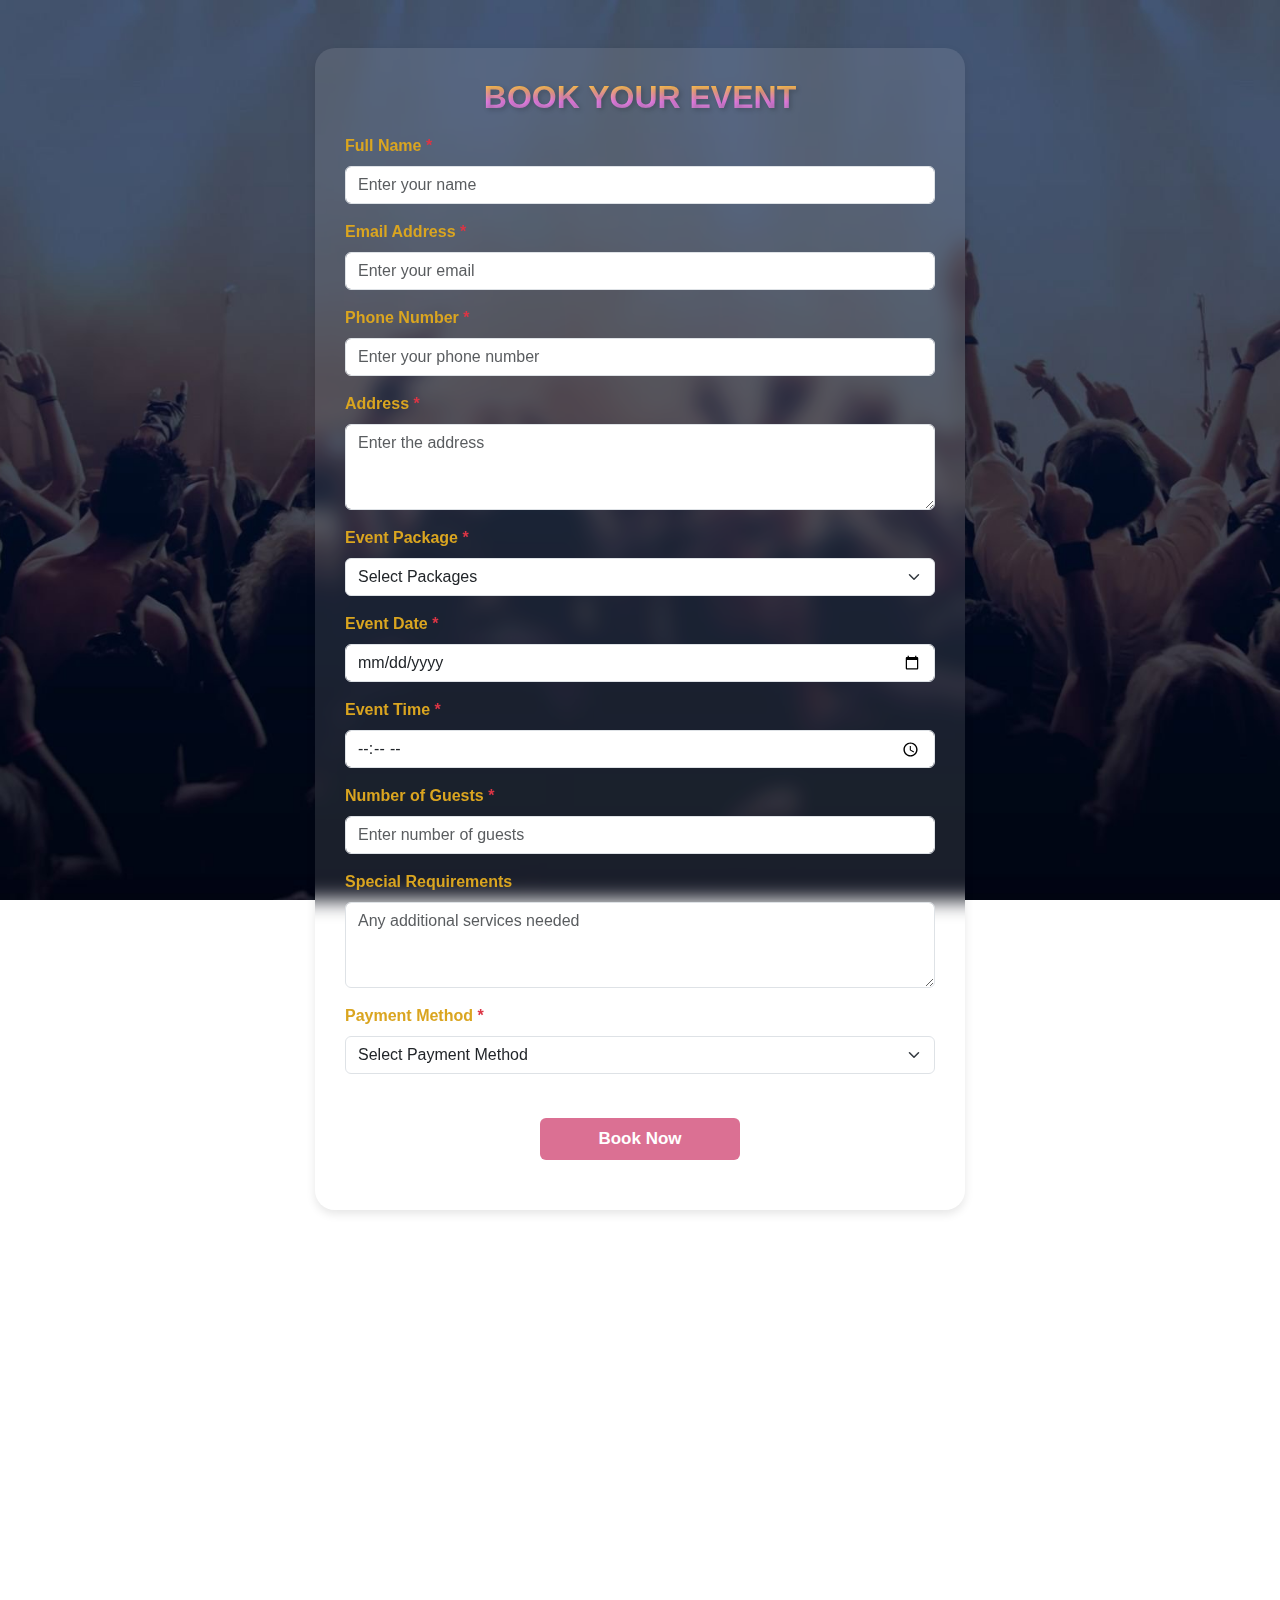
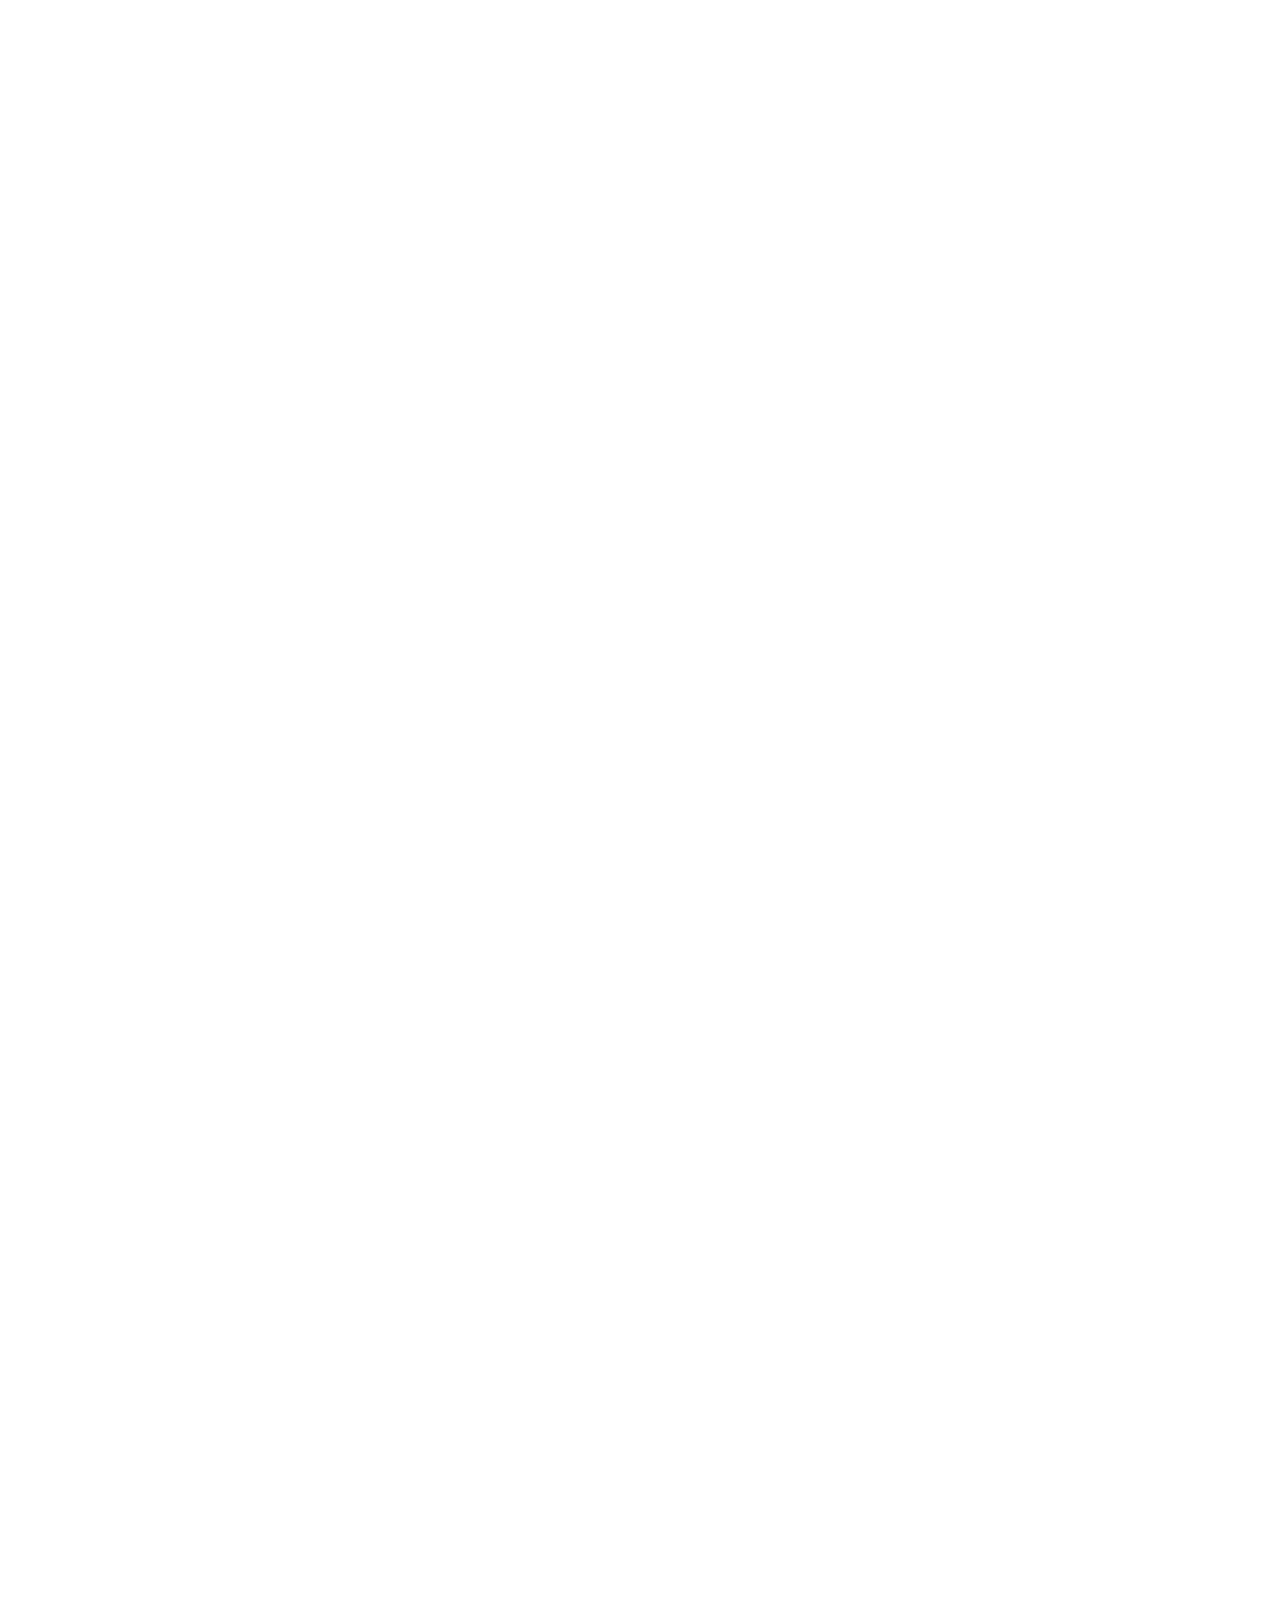
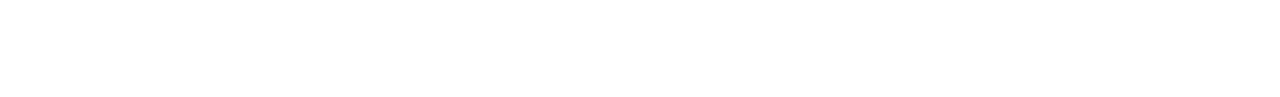
<file: about.html>
<!DOCTYPE html>
<html lang="en">
<head>
    <meta charset="UTF-8">
    <meta name="viewport" content="width=device-width, initial-scale=1.0">
    <title>Book Now</title>
    <link href="https://cdn.jsdelivr.net/npm/bootstrap@5.3.0/dist/css/bootstrap.min.css" rel="stylesheet">
    <link rel="stylesheet" href="style.css">
</head>
<body style="background: url('forms.jpg') no-repeat center center fixed; background-size: cover;">

    <div id="bookingContainer" class="container mt-5">
        <h2 class="event text-center">Book Your Event</h2>
        <form id="eventForm">
            <div class="mb-3">
                <label for="name" class="form-label">Full Name <span class="text-danger">*</span></label>
                <input type="text" class="form-control" id="name" placeholder="Enter your name" required>
            </div>
            <div class="mb-3">
                <label for="email" class="form-label">Email Address <span class="text-danger">*</span></label>
                <input type="email" class="form-control" id="email" placeholder="Enter your email" required>
            </div>
            <div class="mb-3">
                <label for="phone" class="form-label">Phone Number <span class="text-danger">*</span></label>
                <input type="tel" class="form-control" id="phone" placeholder="Enter your phone number" required>
            </div>
            <div class="mb-3">
                <label for="address" class="form-label">Address <span class="text-danger">*</span></label>
                <textarea class="form-control" id="address" rows="3" placeholder="Enter the address" required></textarea>
            </div>
            <div class="mb-3">
                <label for="eventType" class="form-label">Event Package <span class="text-danger">*</span></label>
                <select class="form-select" id="eventType" required>
                    <option value="">Select Packages</option>
                    <option value="wedding">Basic Packages - $50,000</option>
                    <option value="birthday">Premium Package - $1,50,000</option>
                    <option value="corporate">Luxury Package - $2,00,000</option>
                </select>
            </div>
            <div class="mb-3">
                <label for="date" class="form-label">Event Date <span class="text-danger">*</span></label>
                <input type="date" class="form-control" id="date" required>
            </div>
            <div class="mb-3">
                <label for="time" class="form-label">Event Time <span class="text-danger">*</span></label>
                <input type="time" class="form-control" id="time" required>
            </div>
            <div class="mb-3">
                <label for="guests" class="form-label">Number of Guests <span class="text-danger">*</span></label>
                <input type="number" class="form-control" id="guests" placeholder="Enter number of guests" required>
            </div>
            
            <div class="mb-3">
                <label for="requirements" class="form-label">Special Requirements</label>
                <textarea class="form-control" id="requirements" rows="3" placeholder="Any additional services needed"></textarea>
            </div>
            <div class="mb-4">
                <label for="payment" class="form-label">Payment Method <span class="text-danger">*</span></label>
                <select class="form-select" id="payment" required>
                    <option value="">Select Payment Method</option>
                    <option value="credit_card">Credit Card</option>
                    <option value="paypal">Gpay</option>
                    <option value="bank_transfer">Bank Transfer</option>
                </select>
            </div>
            
            

            <div class="d-flex justify-content-center">
                <button type="submit" class="btn btn-primary w-100" id="bookBtn">Book Now</button>
            </div>
        </form>
    </div>

    <script>
        document.getElementById("eventForm").addEventListener("submit", function(event) {
            event.preventDefault(); 

            let button = document.getElementById("bookBtn");
            button.innerText = "Processing...";
            button.disabled = true;

            setTimeout(function() {
                // Remove the entire booking container
                document.getElementById("bookingContainer").remove();

                // Create success message dynamically with transparency
                let successMessage = document.createElement("div");
                successMessage.className = "success-container";
                successMessage.innerHTML = `
                        <h3>Successfully Booked!</h3>
                        <p>Your event has been successfully booked.</p>
                        <a href="index.html" class="btn btn-pink">Go to Home Page</a>
                    </div>
                `;

                document.body.appendChild(successMessage);
            }, 2000);
        });
    </script>
</body>
</html>
</file>
<file: style.css>
* {
    font-family: "Poppins", sans-serif;
    margin: 0;
    padding: 0;
    box-sizing: border-box;
    text-decoration: none;
    transition: .5s linear;
    scroll-behavior: smooth;
}
body .homepage {
    background-image: url('');
}
body, html {
    width: 100%;
    height: 190%;
}
body{
    overflow-x: hidden;
}


.header {
    position: fixed;
    top: 0;
    left: 0;
    right: 0;
    background: #213555;
    z-index: 1000;
    display: flex;
    align-items: center;
    justify-content: space-between;
    padding: 1rem 9%;
}

.header .logo {
    color: aliceblue;
    font-weight: bold;
    font-size: 2rem;
}

.header .logo span {
    color: goldenrod;
}

.header .navbar a {
    font-size: 1.3rem;
    color: aliceblue;
    margin-left: 3rem;
}

.header .navbar a:hover {
    color: black;
}
.menu-btn {
    display: none;
    font-size: 2rem;
    color: white;
    cursor: pointer;
}

@media (max-width: 900px) {
    .header {
        padding: 1rem 5%;
    }

    .navbar {
        display: none;
        flex-direction: column;
        position: absolute;
        top: 100%;
        left: 0;
        right: 0;
        background: #213555;
        padding: 1rem;
        text-align: center;
    }

    .navbar.active {
        display: flex;
    }

    .menu-btn {
        display: block;
    }
}



.hero-section {
    position: relative;
    width: 100%;
    height: 100vh;
    background: url('Reception.jpg') center/cover no-repeat;
    display: flex;
    align-items: center;
    justify-content: center;
    flex-direction: column;
    text-align: center;
    color: white;
}

.hero-section::before {
    content: "";
    position: absolute;
    top: 0;
    left: 0;
    width: 100%;
    height: 100%;
    background: rgba(0, 0, 0, 0.5); 
}

.hero-text {
    position: relative;
    z-index: 2;
    font-size: 2.5rem;
    font-weight: bold;
    margin-bottom: 2rem;

}

.hero-subtext {
    position: relative;
    z-index: 2;
    font-size: 2rem;
    font-weight: bold;
    color: #FFD700; 
}
@media (max-width: 768px){
    .header{
        padding: 1rem 5%;
    }
}
.about-section {
    display: flex;
    align-items: center;
    justify-content: space-between;
    padding: 10rem 9%;
    background-color: #3E5879;
    color: white;
    flex-wrap: wrap;
}

.about-content {
    flex: 1;
    max-width: 70%;
}

.about-section h2 {
    font-size: 3rem;
    font-weight: bold;
    margin-bottom: 2rem;
}

.about-section span {
    color: goldenrod;
}

.about-section p {
    font-size: 1.2rem;
    line-height: 1.6;
    color: #D8C4B6;
    text-align: left;
    max-width: 800px;
}

.about-section p span {
    color: #FFD700;
    font-size: 1.4rem;
}

.carousel {       
    position: relative;
    width: 400px; 
    height: 500px; 
    overflow: hidden;
    border-radius: 20px;
    box-shadow: 0px 4px 10px rgba(0, 0, 0, 0.3);
}
.carousel img {
    width: 90%;
    height: 500%;
    object-fit: cover; 
    flex: 0 0 100%;
    margin-top: 0px;
    
}



.slider {
    display: flex;
    animation: slide 21s infinite;
}

.slide {
    flex: 0 0 100%;
    background-size: contain; 
    background-position: center;
    background-repeat: no-repeat;
}
@keyframes slide {
    0%, 14.28% { transform: translateX(0%); }
    14.29%, 28.56% { transform: translateX(-100%); }
    28.57%, 42.84% { transform: translateX(-200%); }
    42.85%, 57.12% { transform: translateX(-300%); }
    57.13%, 71.4% { transform: translateX(-400%); }
    71.41%, 85.68% { transform: translateX(-500%); }
    85.69%, 100% { transform: translateX(-600%); }
}

@media (max-width: 768px) {
    .about-section {
        flex-direction: column;
        text-align: center;
    }
    .about-content, .slider {
        max-width: 100%;
    }
}
.service-section {
    padding: 6rem 9%;
    background-color: #3E5879;
    text-align: center;
}

.service-title {
    font-size: 2.5rem;
    font-weight: bold;
    margin-bottom: 2rem;
    color: white;
}

.service-title span {
    color: goldenrod;
}

.service-grid {
    display: grid;
    grid-template-columns: repeat(3, 1fr);
    gap: 15px;
    justify-content: center;
    flex-wrap: wrap;
    align-items: center;
    box-shadow: none;
}

.service-item {
    background: white;
    padding: 2rem; 
    border-radius: 10px;
    border: 3px solid goldenrod; 
    box-shadow: none;
    text-align: center;
    width: 100%;
    max-width: 300px; 
    height: 460px;
    margin: 3rem; 
    flex-direction: column;
    align-items: center;
    justify-content: center;
}

.service-item video {
    width: 100%;
    height: 400px;
    max-width: 800px;
    box-shadow: none;
    border-radius: 10px;
    background: none;
}

.service-item h3 {
    margin-top: 2rem;
    font-size: 1.7rem;
    color:goldenrod;
    overflow: hidden;
    white-space: nowrap;
    width: 100%;
}
@media (max-width: 768px) {
    .service-grid {
        grid-template-columns: repeat(2, 1fr); 
    }
}

@media (max-width: 480px) {
    .service-grid {
        grid-template-columns: repeat(1, 1fr); 
    }
}

.Price-section {
    padding: 6rem 9%;
    background-color: #3E5879;
    color: black;
    text-align: center;
}

.price-title {
    font-size: 2rem;
    font-weight: bold;
    margin-bottom: 5rem;
    color: goldenrod;
}

.price-table {
    width: 110%;
    border-radius: 10px;
    margin-top: 3rem;
    border-collapse: collapse;
    text-align: left;
    box-shadow: 0 4px 8px rgba(0, 0, 0, 0.1);
    background-color: black;
    border-radius: 10px;
    overflow: hidden;
    align-items: center;
}

.price-table th,
.price-table td {
    padding: 15px;
    text-align: left;
    border: 1px solid black;
}

.price-table th {
    background-color: #213555;
    color: goldenrod;
    font-size: 1.3rem;
}

.price-table td {
    background-color: #F9F9F9;
    font-size: 1.2rem;
}

.price-table tr:nth-child(even) {
    background-color: black;
}

.price-table td ul {
    list-style-type: none;
    padding: 0;
}

.price-table td ul li {
    font-size: 1.1rem;
    margin: 5px 0;
}

.price-table td ul li::before {
    content: "\2022"; 
    color: #e154c4;
    font-size: 1.5rem;
    margin-right: 10px;
}
.book-now {
    background-color: palevioletred; /* Blue color */
    color: white;
    border: none;
    padding: 10px 20px;
    font-size: 16px;
    font-weight: bold;
    border-radius: 5px;
    cursor: pointer;
    width: 100%;
    border-radius: 10px;
    transition: background-color 0.3s ease, transform 0.2s ease;
}

.book-now:hover {
    background-color: goldenrod; /* Darker blue on hover */
    transform: scale(1.05);
}




@media (max-width: 770px) {
    .price-table th,
    .price-table td {
        font-size: 1rem;
        padding: 10px;
    }

    .price-table {
        margin: 0;
        padding: 0;
    }
}
.contact-section {
    padding: 5rem 9%;
    background-color: #3E5879;
    color: white;
    text-align: center;
    margin-left: 200px;
}

.contact-section h2 {
    font-size: 2.5rem;
    font-weight: bold;
    margin-bottom: 2rem;
    color: goldenrod;
}

.contact-container {
    max-width: 800px;
    margin: 0 auto;
    text-align: center;
}

.contact-info {
    font-size: 1.2rem;
    line-height: 1.6;        
    display: flex;
    flex-direction: column;
    align-items: center;
    margin-right: 60px;
}

.contact-info i {
    color: goldenrod;
    margin-right: 5px;
}

.contact-form input, .contact-form textarea {
    width: 100%;
    padding: 10px;
    margin: 10px 0;
    border-radius: 5px;
    border: none;
    font-size: 1rem;
    border: 1px solid gray;
}

.contact-form button {
    background-color: goldenrod;
    color: white;
    border: none;
    padding: 10px 20px;
    font-size: 1.2rem;
    border-radius: 5px;
    cursor: pointer;
   
    
}

.contact-form button:hover {
    background-color: #FFD700;
}

body {
    background-image: url(forms.jpg);
    background-size:cover;
    background-position: center;
    font-family: 'poppins', sans-serif;
}


.container {
    max-width: 650px;
    width: 100%;
    background: rgba(255,255,255,0.1);
    padding: 30px;
    border-radius: 20px;
    box-shadow: 0px 4px 10px rgba(0, 0, 0, 0.1);
    margin-top: 50px;
    backdrop-filter: blur(10px);
    -webkit-backdrop-filter: blur(10px);
}

.event {
    font-size: 32px;
    font-weight: 800;
    text-transform: uppercase;
    text-align: center;
    background: linear-gradient(gold,violet,grey);
    -webkit-background-clip: text;
    color: transparent;
    text-shadow: 2px 2px 5px rgba(0, 0, 0, 0.2);
    position: relative;
    padding-bottom: 10px;
}


.form-label {
    font-weight: bolder;
    color: goldenrod;
    max-width: 490px;
}

input, select, textarea {
    border-radius: 10px;
    border: 1px solid gray;
    padding: 10px;
    font-size: 18px;
    background: rgba(255,255,255,0.1);
    color: black;
}




.btn-primary {
    background-color: palevioletred;
    border: none;
    max-width: 300px;
    font-weight: bold;
    transition: 0.3s ease-in-out;
    font-size: 20px;
    margin-bottom: 15px;
    margin: 15px,auto;
    display: block;
}

.btn-primary:hover {
    background-color: goldenrod;
}

input, select, textarea {
    padding: 20px;
    font-size: 20px;
}


.mb-3 {
    margin-bottom: 100px;
}
.form-control, .form-select, .btn {
    width: 100%; 
}

/* Responsive Adjustment */
@media (max-width: 768px) {
    .container {
        max-width: 95%; 
        padding: 20px;
    }
}

/* Responsive tweaks */
@media (max-width: 768px) {
    .container {
        padding: 20px;
    }
}

.success-container {
    position: fixed; /* Center on screen */
    max-width: 200x;
    top: 50%;
    left: 50%;
    transform: translate(-50%, -50%);
    width: 550px;
    background: rgba(255, 255, 255, 0.2); /* Semi-transparent */
    backdrop-filter: blur(10px);
    padding: 30px;
    border-radius: 12px;
    box-shadow: 0 4px 10px rgba(0, 0, 0, 0.2);
    text-align: center;
    margin-bottom: 0;
    padding-bottom: 0;
    
}


h3 {
    color: goldenrod;
    font-size: 24px;
    margin-bottom: 10px;
    font-weight: bold;
}

p {
    color: white;
}

.btn  {
    background-color: palevioletred;
    border: none;
    max-width: 200px;
    transition: 0.3s ease-in-out;
    font-size: 17px;
    margin-bottom: 10px;
    margin: 20px auto;
    display: block;
    border-radius: 6px;
    right: 50px;
    padding: 8px 15px;

}
.btn:hover{
    background-color: goldenrod;
}
.hidden{
    display: none !important;
}
</file>
